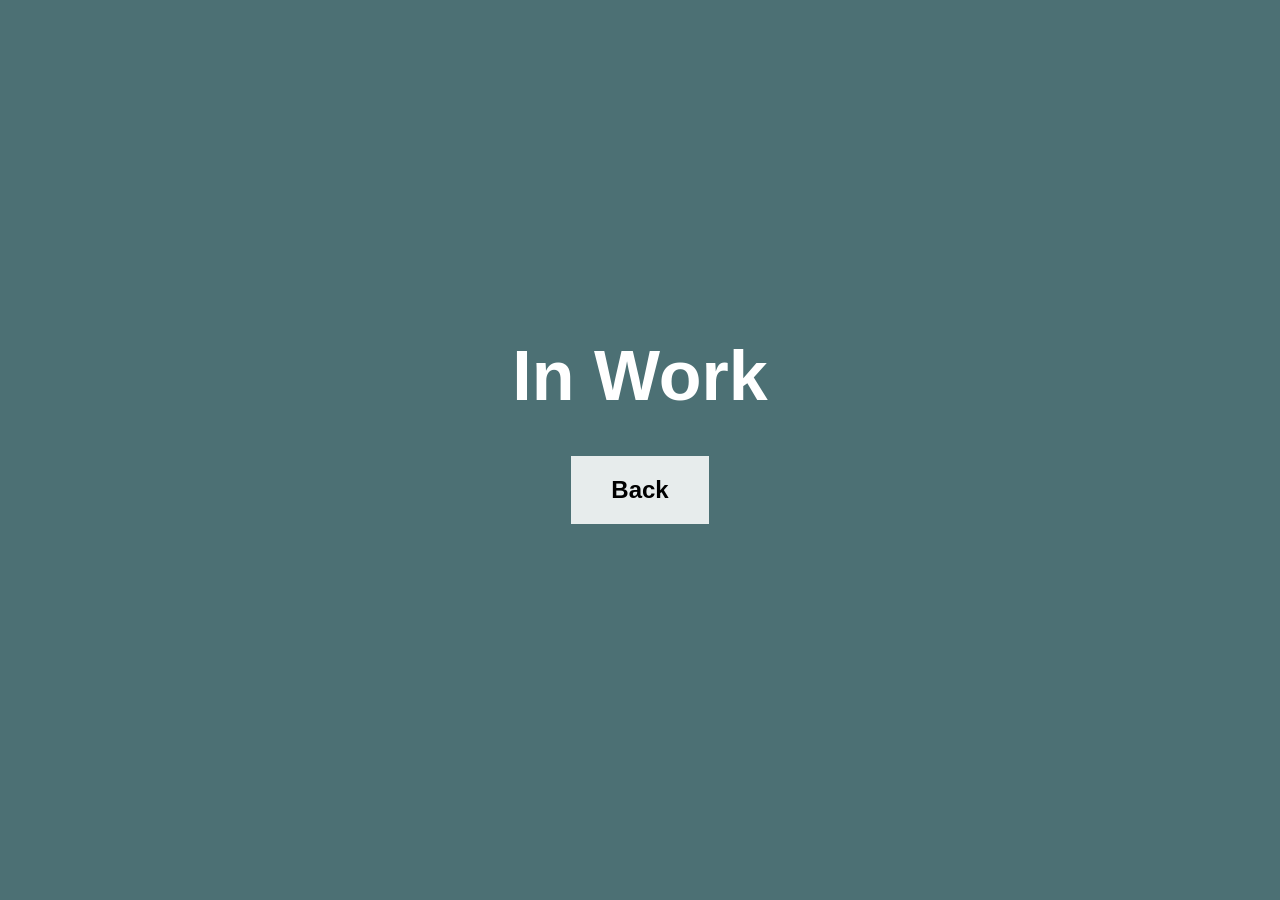
<file: archives/porfolio.html>
<!DOCTYPE html>
<html lang="en">
<head>
    <meta charset="UTF-8">
    <meta name="viewport" content="width=device-width, initial-scale=1.0">
    <title>Mitzoriat</title>
    <style>
        body{
            background-color: #4C7074;
            display: flex;
            align-items: center;
            justify-content: center;
            align-content: center;
            justify-items: center;
            font-family: sans-serif;
            flex-direction: column;
            margin: 0;
            height: 100dvh;
        }
        *{
            margin: 0;
        }
        h1{
            color: #fff;
            font-size: 70px;
            transform: translateY(-40px);
            width: min(500px , 96%);
            text-align: center;
        }
        a{
            padding: 20px 40px;
            background-color: #fffd;
            text-decoration: none;
            color: inherit;
            font-size: 1.5em;
            font-weight: 900;
        }
    </style>
</head>
<body>
    <h1>In Work</h1>
    <a href="../index.html">Back</a>
</body>
</html>
</file>
